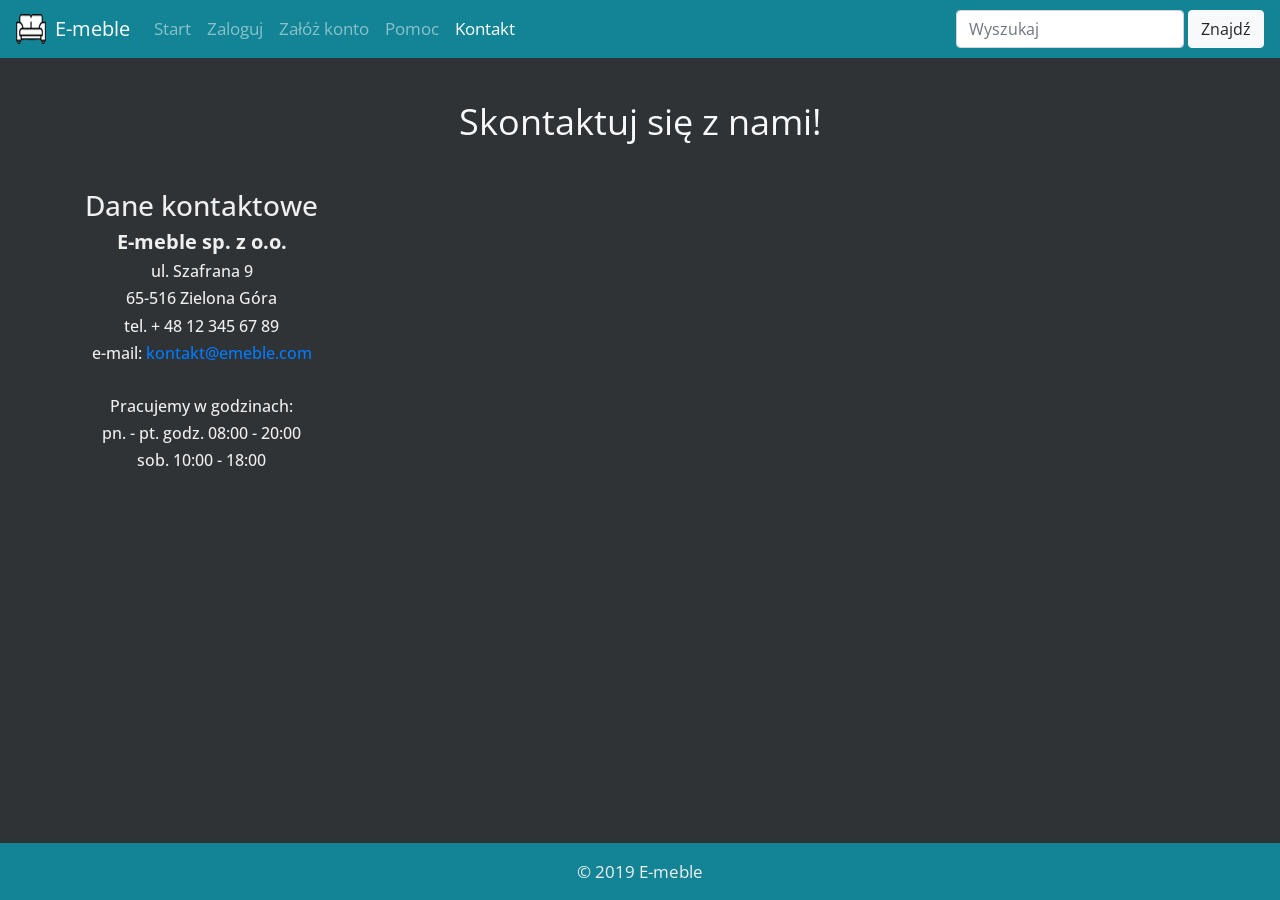
<file: kontakt.html>
<!DOCTYPE html>
<html lang="pl">
<head>

    <meta charset="utf-8">
    <meta name="viewport" content="width=device-width, initial-scale=1, shrink-to-fit=no">

    <title>E-meble</title>
    <meta name="description" content="Aplikacja do zarządzania magazynem mebli">
    <meta name="keywords" content="magazyn,meble">
    <meta name="author" content="Julia Kalinowska,Krzysztof Kołodenny">
    <meta http-equiv="X-Ua-Compatible" content="IE=edge">


    <script src="https://ajax.googleapis.com/ajax/libs/jquery/3.4.1/jquery.min.js"></script>
    <script src="https://cdnjs.cloudflare.com/ajax/libs/popper.js/1.14.7/umd/popper.min.js"></script>
    <script src="https://maxcdn.bootstrapcdn.com/bootstrap/4.3.1/js/bootstrap.min.js"></script>



    <link rel="stylesheet" href="css/bootstrap.min.css">
    <link rel="stylesheet" href="main.css">
    <link href="https://fonts.googleapis.com/css?family=Open+Sans:400,700&amp;subset=latin-ext" rel="stylesheet">



</head>

<body>
<style>
    body{
        background-size: auto;
        margin-top: 100px; /*odstęp od navbar*/
        margin-bottom: 100px; /*odstęp od stopki*/
    }
</style>
<header>

    <nav class="navbar navbar-dark bg-jumpers_kontakt_pomoc navbar-expand-lg">

        <a class="navbar-brand" href="index.html"><img src="img/logo.png" width="30" height="30" class="d-inline-block mr-1 align-bottom" alt=""> E-meble</a>

        <button class="navbar-toggler" type="button" data-toggle="collapse" data-target="#mainmenu" aria-controls="mainmenu" aria-expanded="false" aria-label="Przełącznik nawigacji">
            <span class="navbar-toggler-icon"></span>
        </button>

        <div class="collapse navbar-collapse" id="mainmenu">

            <ul class="navbar-nav mr-auto">

                <li class="nav-item">
                    <a class="nav-link" href="index.html"> Start </a>
                </li>

                <li class="nav-item">
                    <a class="nav-link" href="zaloguj.html"> Zaloguj </a>

                </li>

                <li class="nav-item">
                    <a class="nav-link" href="rejestracja.html"> Załóż konto </a>
                </li>

                <li class="nav-item">
                    <a class="nav-link" href="pomoc.html"> Pomoc </a>
                </li>

                <li class="nav-item active">
                    <a class="nav-link" href="kontakt.html"> Kontakt </a>
                </li>

            </ul>

            <form class="form-inline">

                <input class="form-control mr-1" type="search" placeholder="Wyszukaj" aria-label="Wyszukaj">
                <button class="btn btn-light" type="submit">Znajdź</button>

            </form>

        </div>

    </nav>

</header>

<section class="jumpers">

    <div class="container">

        <header>

            <h1>Skontaktuj się z nami!</h1>

        </header>




<div class="left">

    <br>
    <h3>Dane kontaktowe</h3>
    <h5><b>E-meble sp. z o.o.</b></h5>
    <h6>ul. Szafrana 9</h6>
    <h6>65-516 Zielona Góra</h6>
    <h6>tel. + 48 12 345 67 89</h6>
    <h6>e-mail: <a href="mailto:kontakt@emeble.com">kontakt@emeble.com</a> </h6>
    <br>
    <h6>Pracujemy w godzinach:</h6>
    <h6>pn. - pt. godz. 08:00 - 20:00</h6>
    <h6>sob. 10:00 - 18:00</h6>

</div>
        <div class = "right">
            <iframe src="https://www.google.com/maps/embed?pb=!1m18!1m12!1m3!1d2459.623416504973!2d15.525844215490778!3d51.940822179708604!2m3!1f0!2f0!3f0!3m2!1i1024!2i768!4f13.1!3m3!1m2!1s0x470613d202de161d%3A0xb7db380bdcce370a!2sSzafrana%209%2C%2065-516%20Zielona%20G%C3%B3ra!5e0!3m2!1spl!2spl!4v1575475997070!5m2!1spl!2spl" width="600" height="400" frameborder="0" style="border:0;" allowfullscreen=""></iframe>
        </div>


            <footer class="fixed-bottom">


                <div class="footer text-center py-3">© 2019 E-meble
                </div>

            </footer>


</body>
</html>
</file>
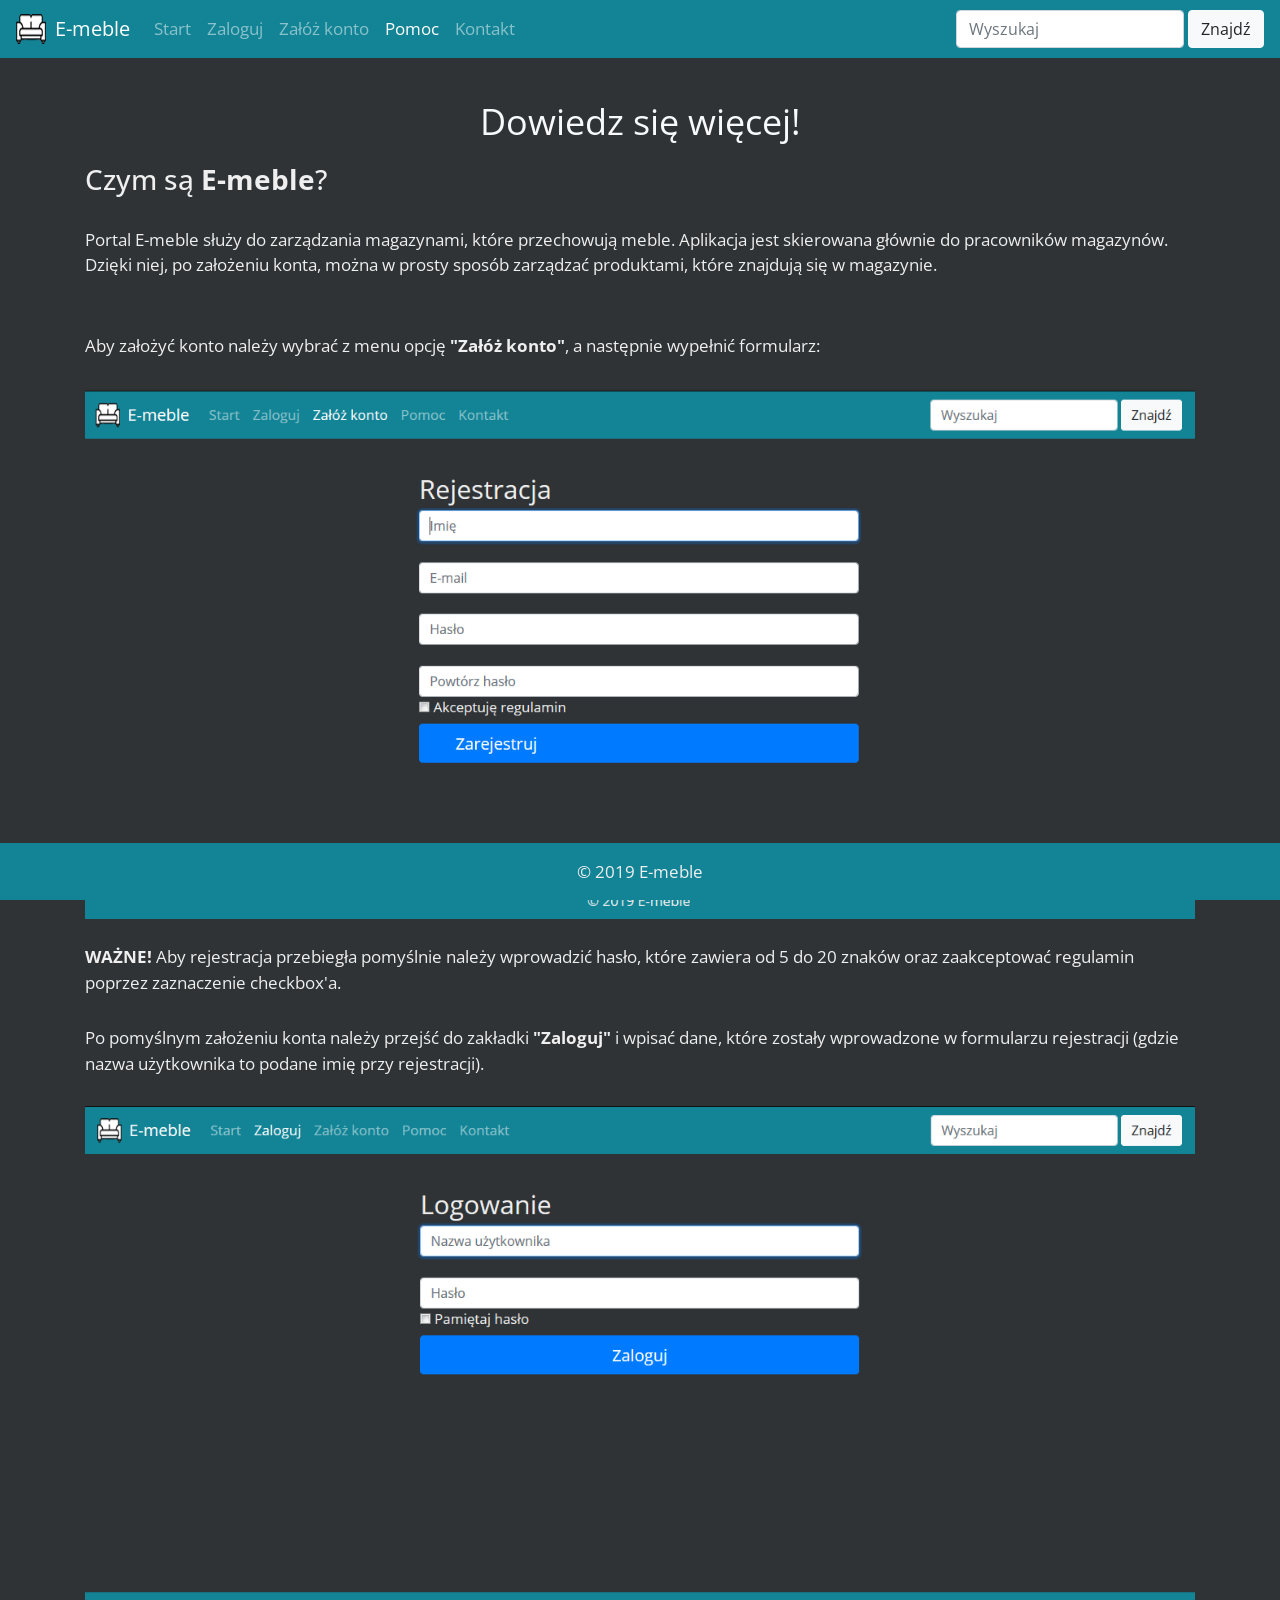
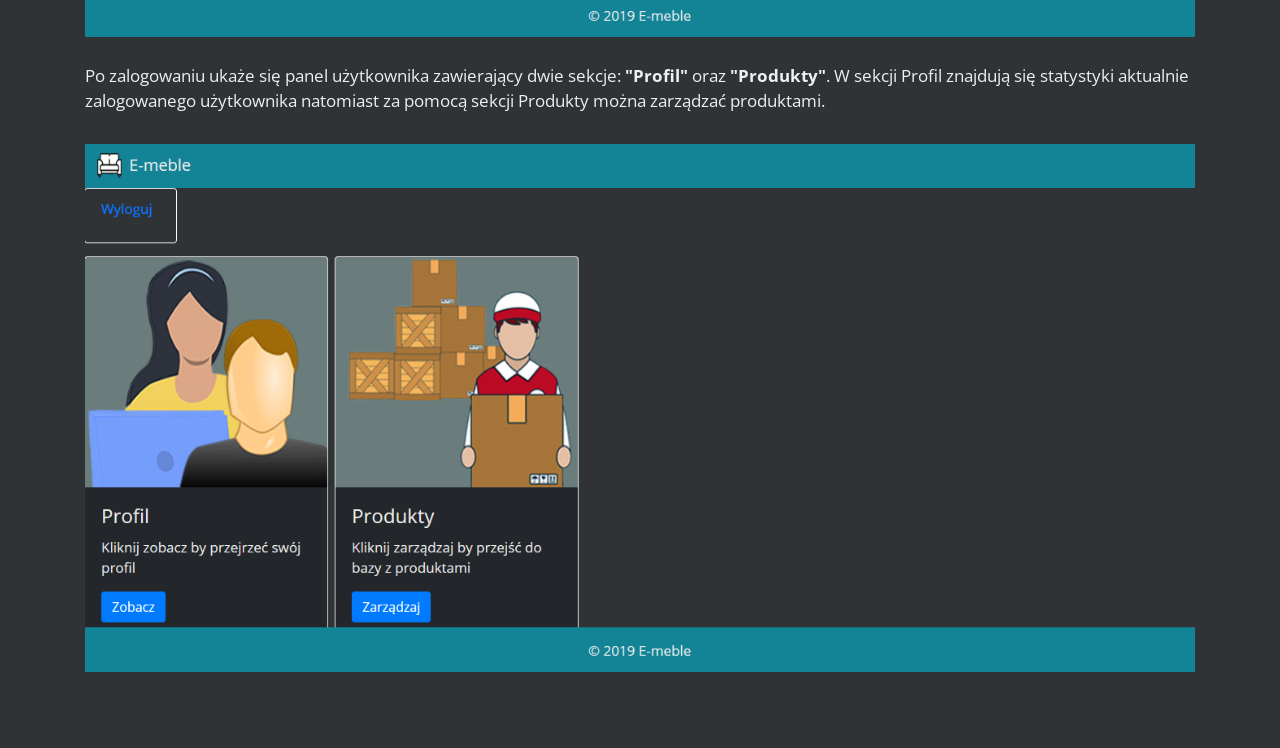
<file: pomoc.html>
<!DOCTYPE html>
<html lang="pl">
<head>

    <meta charset="utf-8">
    <meta name="viewport" content="width=device-width, initial-scale=1, shrink-to-fit=no">

    <title>E-meble</title>
    <meta name="description" content="Aplikacja do zarządzania magazynem mebli">
    <meta name="keywords" content="magazyn,meble">
    <meta name="author" content="Julia Kalinowska,Krzysztof Kołodenny">
    <meta http-equiv="X-Ua-Compatible" content="IE=edge">


    <script src="https://ajax.googleapis.com/ajax/libs/jquery/3.4.1/jquery.min.js"></script>
    <script src="https://cdnjs.cloudflare.com/ajax/libs/popper.js/1.14.7/umd/popper.min.js"></script>
    <script src="https://maxcdn.bootstrapcdn.com/bootstrap/4.3.1/js/bootstrap.min.js"></script>



    <link rel="stylesheet" href="css/bootstrap.min.css">
    <link rel="stylesheet" href="main.css">

    <link href="https://fonts.googleapis.com/css?family=Open+Sans:400,700&amp;subset=latin-ext" rel="stylesheet">


</head>

<body>
<style>
    body{
        background-size: auto;
        margin-top: 100px; /*odstęp od navbar*/
        margin-bottom: 100px; /*odstęp od stopki*/

    }


</style>
<header>

    <nav class="navbar navbar-dark bg-jumpers_kontakt_pomoc navbar-expand-lg ">

        <a class="navbar-brand" href="index.html"><img src="img/logo.png" width="30" height="30" class="d-inline-block mr-1 align-bottom" alt=""> E-meble</a>

        <button class="navbar-toggler" type="button" data-toggle="collapse" data-target="#mainmenu" aria-controls="mainmenu" aria-expanded="false" aria-label="Przełącznik nawigacji">
            <span class="navbar-toggler-icon"></span>
        </button>

        <div class="collapse navbar-collapse" id="mainmenu">

            <ul class="navbar-nav mr-auto">

                <li class="nav-item">
                    <a class="nav-link" href="index.html"> Start </a>
                </li>

                <li class="nav-item">
                    <a class="nav-link" href="zaloguj.html"> Zaloguj </a>

                </li>

                <li class="nav-item">
                    <a class="nav-link" href="rejestracja.html"> Załóż konto </a>
                </li>

                <li class="nav-item active">
                    <a class="nav-link" href="pomoc.html"> Pomoc </a>
                </li>

                <li class="nav-item">
                    <a class="nav-link" href="kontakt.html"> Kontakt </a>
                </li>

            </ul>

            <form class="form-inline">

                <input class="form-control mr-1" type="search" placeholder="Wyszukaj" aria-label="Wyszukaj">
                <button class="btn btn-light" type="submit">Znajdź</button>

            </form>

        </div>

    </nav>


</header>

<section class="jumpers">

    <div class="container">

        <header>

            <h1>Dowiedz się więcej!</h1>

        </header>

        <div class="left">


            <h3><p style="text-align: left"> Czym są <b>E-meble</b>?</p></h3>

            <p style="text-align: left">Portal E-meble służy do zarządzania magazynami, które przechowują meble. Aplikacja jest skierowana
            głównie do pracowników magazynów. Dzięki niej, po założeniu konta, można w prosty sposób zarządzać produktami, które
            znajdują się w magazynie.</p>
            <br>
            <p style="text-align: left">Aby założyć konto należy wybrać z menu opcję <b>"Załóż konto"</b>, a następnie wypełnić formularz:</p>
            <img src="img\rejestracja.png" style="max-width: 100%"alt="rejestracja">
            <br>
            <br>
            <p style="text-align: left"><b>WAŻNE!</b> Aby rejestracja przebiegła pomyślnie należy wprowadzić hasło, które zawiera od 5 do 20 znaków
            oraz zaakceptować regulamin poprzez zaznaczenie checkbox'a.</p>

            <p style="text-align: left">Po pomyślnym założeniu konta należy przejść do zakładki <b>"Zaloguj"</b> i wpisać dane, które zostały
            wprowadzone w formularzu rejestracji (gdzie nazwa użytkownika to podane imię przy rejestracji).</p>
            <img src="img\logowanie.png" style="max-width: 100%"alt="logowanie">
            <br>
            <br>
            <p style="text-align: left">Po zalogowaniu ukaże się panel użytkownika zawierający dwie sekcje: <b>"Profil"</b> oraz <b>"Produkty"</b>.
            W sekcji Profil znajdują się statystyki aktualnie zalogowanego użytkownika natomiast za pomocą sekcji Produkty można zarządzać produktami.</p>
            <img src="img\panel.png" style="max-width: 100%"alt="panel">
            <br>
            <br>
            <br>
            <br>
            
        <footer class="fixed-bottom">

            <div class="footer text-center py-3">© 2019 E-meble
            </div>

        </footer>


</body>
</html>
</file>
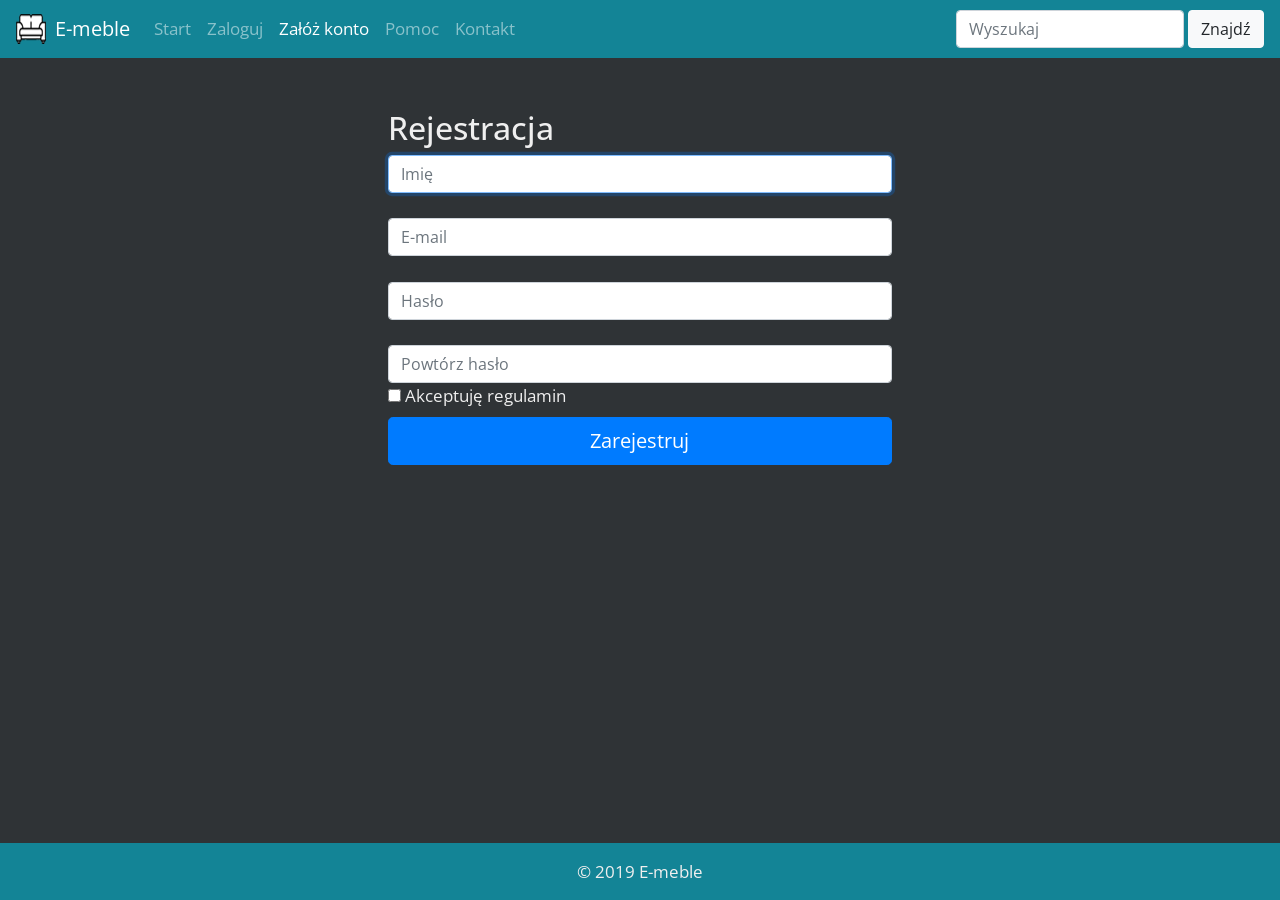
<file: rejestracja.html>
<!DOCTYPE html>
<html lang="pl">
<head>

    <meta charset="utf-8">
    <meta name="viewport" content="width=device-width, initial-scale=1, shrink-to-fit=no">

    <title>E-meble Załóż konto</title>
    <meta name="description" content="Aplikacja do zarządzania magazynem mebli">
    <meta name="keywords" content="magazyn,meble">
    <meta name="author" content="Julia Kalinowska,Krzysztof Kołodenny">
    <meta http-equiv="X-Ua-Compatible" content="IE=edge">


    <script src="https://ajax.googleapis.com/ajax/libs/jquery/3.4.1/jquery.min.js"></script>
    <script src="https://cdnjs.cloudflare.com/ajax/libs/popper.js/1.14.7/umd/popper.min.js"></script>
    <script src="https://maxcdn.bootstrapcdn.com/bootstrap/4.3.1/js/bootstrap.min.js"></script>
    <script src="https://www.google.com/recaptcha/api.js" async defer></script>


    <style>
        .error
        {
            color:red;
            margin-top: 10px;
            margin-bottom: 10px;
        }

    </style>
    <link rel="stylesheet" href="css/bootstrap.min.css">
    <link rel="stylesheet" href="main.css">
    <link href="https://fonts.googleapis.com/css?family=Open+Sans:400,700&amp;subset=latin-ext" rel="stylesheet">



</head>

<body>


<header>

    <nav class="navbar navbar-dark bg-jumpers navbar-expand-lg">

        <a class="navbar-brand" href="index.html"><img src="img/logo.png" width="30" height="30" class="d-inline-block mr-1 align-bottom" alt=""> E-meble</a>

        <button class="navbar-toggler" type="button" data-toggle="collapse" data-target="#mainmenu" aria-controls="mainmenu" aria-expanded="false" aria-label="Przełącznik nawigacji">
            <span class="navbar-toggler-icon"></span>
        </button>

        <div class="collapse navbar-collapse" id="mainmenu">

            <ul class="navbar-nav mr-auto">

                <li class="nav-item">
                    <a class="nav-link" href="index.html"> Start </a>
                </li>

                <li class="nav-item">
                    <a class="nav-link" href="zaloguj.html" > Zaloguj </a>

                </li>

                <li class="nav-item active">
                    <a class="nav-link" href="rejestracja.html"> Załóż konto </a>
                </li>

                <li class="nav-item">
                    <a class="nav-link" href="pomoc.html"> Pomoc </a>
                </li>

                <li class="nav-item">
                    <a class="nav-link" href="kontakt.html"> Kontakt </a>
                </li>

            </ul>

            <form class="form-inline">

                <input class="form-control mr-1" type="search" placeholder="Wyszukaj" aria-label="Wyszukaj">
                <button class="btn btn-light" type="submit">Znajdź</button>

            </form>

        </div>

    </nav>

</header>

<div class="wrapper">
    <br>
    <br>
    <form class="col-sm-9 col-md-7 col-lg-5 mx-auto" action="rejestracja.html" method="post">
        <h2 class="form-signin-heading">Rejestracja</h2>
        <input type="text" class="form-control" name="imie" placeholder="Imię" required="" autofocus="" />

        <br>
        <input type="text" class="form-control" name="email" placeholder="E-mail" required="" autofocus="" />

        <br>
        <input type="password" class="form-control" name="haslo1" placeholder="Hasło" required=""/>

        <br>
        <input type="password" class="form-control" name="haslo2" placeholder="Powtórz hasło" required=""/>
        <label class="checkbox">
            <input type="checkbox" value="regulamin" id="regulamin" name="regulamin"> Akceptuję regulamin
        </label>


        <button class="card-columns btn btn-lg btn-primary btn-block position-static" type="submit">Zarejestruj</button>
    </form>
</div>

<footer class="d-flex">
    <div class="footer fixed-bottom text-center py-3">© 2019 E-meble
    </div>
</footer>
</body>
</html>
</file>
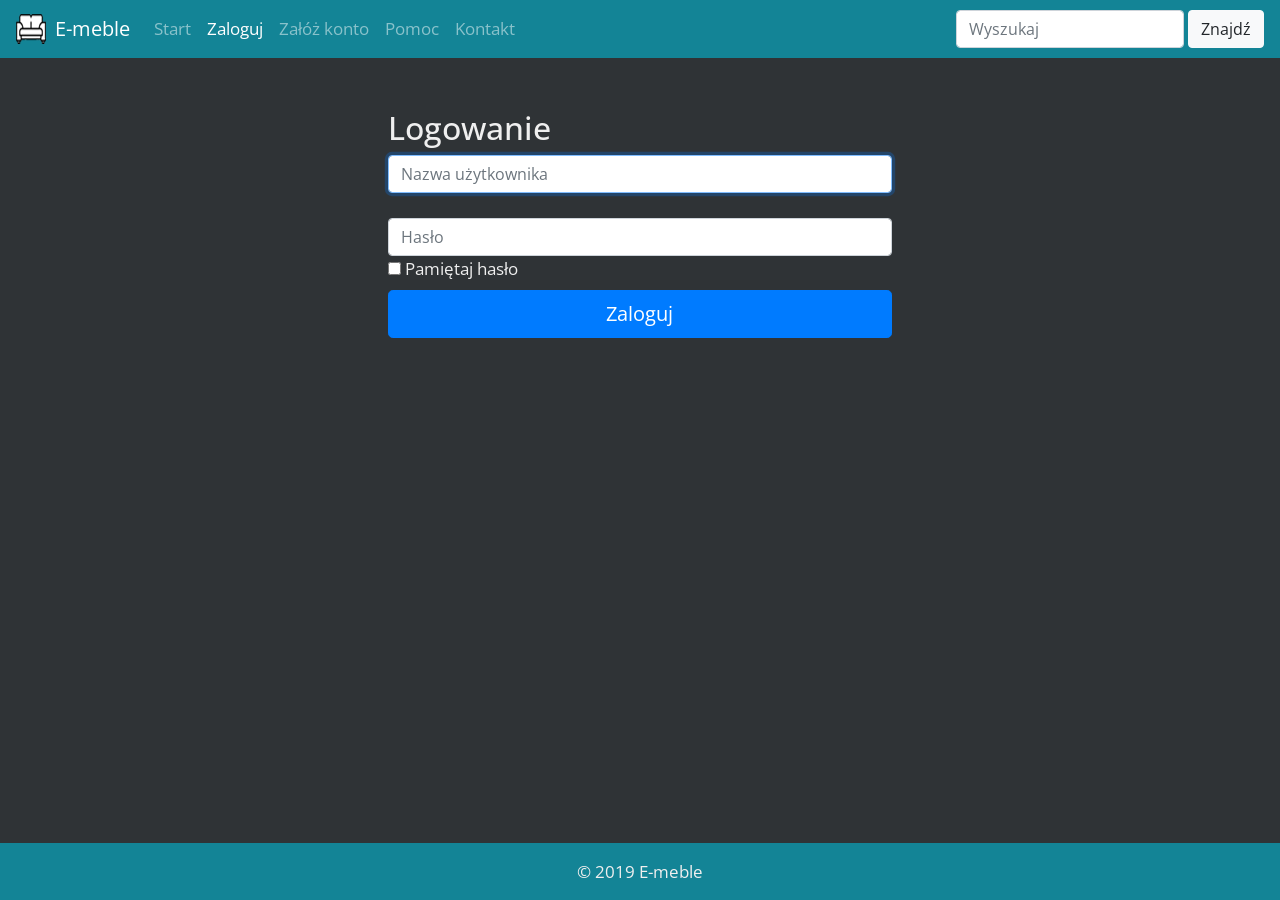
<file: zaloguj.html>
<!DOCTYPE html>
<html lang="pl">
<head>

    <meta charset="utf-8">
    <meta name="viewport" content="width=device-width, initial-scale=1, shrink-to-fit=no">

    <title>E-meble</title>
    <meta name="description" content="Aplikacja do zarządzania magazynem mebli">
    <meta name="keywords" content="magazyn,meble">
    <meta name="author" content="Julia Kalinowska,Krzysztof Kołodenny">
    <meta http-equiv="X-Ua-Compatible" content="IE=edge">


    <script src="https://ajax.googleapis.com/ajax/libs/jquery/3.4.1/jquery.min.js"></script>
    <script src="https://cdnjs.cloudflare.com/ajax/libs/popper.js/1.14.7/umd/popper.min.js"></script>
    <script src="https://maxcdn.bootstrapcdn.com/bootstrap/4.3.1/js/bootstrap.min.js"></script>



    <link rel="stylesheet" href="css/bootstrap.min.css">
    <link rel="stylesheet" href="main.css">
    <link href="https://fonts.googleapis.com/css?family=Open+Sans:400,700&amp;subset=latin-ext" rel="stylesheet">



</head>

<body>

<header>

    <nav class="navbar navbar-dark bg-jumpers navbar-expand-lg">

        <a class="navbar-brand" href="index.html"><img src="img/logo.png" width="30" height="30" class="d-inline-block mr-1 align-bottom" alt=""> E-meble</a>

        <button class="navbar-toggler" type="button" data-toggle="collapse" data-target="#mainmenu" aria-controls="mainmenu" aria-expanded="false" aria-label="Przełącznik nawigacji">
            <span class="navbar-toggler-icon"></span>
        </button>

        <div class="collapse navbar-collapse" id="mainmenu">

            <ul class="navbar-nav mr-auto">

                <li class="nav-item">
                    <a class="nav-link" href="index.html"> Start </a>
                </li>

                <li class="nav-item active">
                    <a class="nav-link" href="zaloguj.html" > Zaloguj </a>

                </li>

                <li class="nav-item">
                    <a class="nav-link" href="rejestracja.html"> Załóż konto </a>
                </li>

                <li class="nav-item">
                    <a class="nav-link" href="pomoc.html"> Pomoc </a>
                </li>

                <li class="nav-item">
                    <a class="nav-link" href="kontakt.html"> Kontakt </a>
                </li>

            </ul>

            <form class="form-inline">

                <input class="form-control mr-1" type="search" placeholder="Wyszukaj" aria-label="Wyszukaj">
                <button class="btn btn-light" type="submit">Znajdź</button>

            </form>

        </div>

    </nav>

</header>



<?php
if(isset($_SESSION['blad']))
    echo $_SESSION['blad'];

?>



<div class="wrapper">
        <br>
    <br>
    <form class="col-sm-9 col-md-7 col-lg-5 mx-auto" action="logowanie.php" method="post">
        <h2 class="form-signin-heading">Logowanie</h2>
        <input type="text" class="form-control" name="login" placeholder="Nazwa użytkownika" required="" autofocus="" />
        <br>
        <input type="password" class="form-control" name="haslo" placeholder="Hasło" required=""/>
        <label class="checkbox">
            <input type="checkbox" value="remember-me" id="rememberMe" name="rememberMe"> Pamiętaj hasło
        </label>
        <button class="btn btn-lg btn-primary btn-block" type="submit">Zaloguj</button>
    </form>
</div>
<footer class="fixed-bottom">
    <div class="footer text-center py-3">© 2019 E-meble
    </div>
</footer>
</body>
</html>
</file>
<file: main.css>
body
{

	background-color: #2F3336;
	color: #efefef;
	font-family: 'Open Sans', sans-serif;
	font-size: 17px;

}

h1
{
	font-size: 36px;
	font-weight: 400;
	color:#f8f9fa;
	margin: 20px;
}

.jumpers
{
	text-align: center;
}

.left
{
	float: left;
	display:inline;
}
.right
{
	float: right;
	display:inline;
}


.jumpers img
{
	width: 100%;
	height: auto;
}

.jumpers p
{
	margin-bottom: 30px;
}

.jumpers figcaption
{
	margin-top: 8px;
}

/*
.navbar-nav li:hover>.dropdown-menu
{
	display: block;
}
*/

.navbar
{
	min-height: 57px;
}

.navbar_kontakt_pomoc
{
	min-height: 57px;
	position: fixed; /* Set the navbar to fixed position */
	top: 0; /* Position the navbar at the top of the page */
	width: 100%; /* Full width */

}


.bg-jumpers
{
	background-color: #138496; !important;
}

.bg-jumpers_kontakt_pomoc
{
	background-color: #138496; !important;

	position: fixed; /* Set the navbar to fixed position */
	top: 0; /* Position the navbar at the top of the page */
	width: 100%; /* Full width */
}

.footer{
	background-color: #138496; !important;
}

.close {
	float: right;
	font-size: 21px;
	font-weight: bold;
	line-height: 1;
	color: #000;
	text-shadow: 0 1px 0 #fff;
	filter: alpha(opacity=20);
	opacity: .2;
}
.close:hover,
.close:focus {
	color: #000;
	text-decoration: none;
	cursor: pointer;
	filter: alpha(opacity=50);
	opacity: .5;
}


.alert div,
.alert span{
	padding-left: 5px;
	display:table-cell;
}

.table-hover tbody tr:hover td, .table-hover tbody tr:hover th {
	background-color: #138496;
}
</file>
